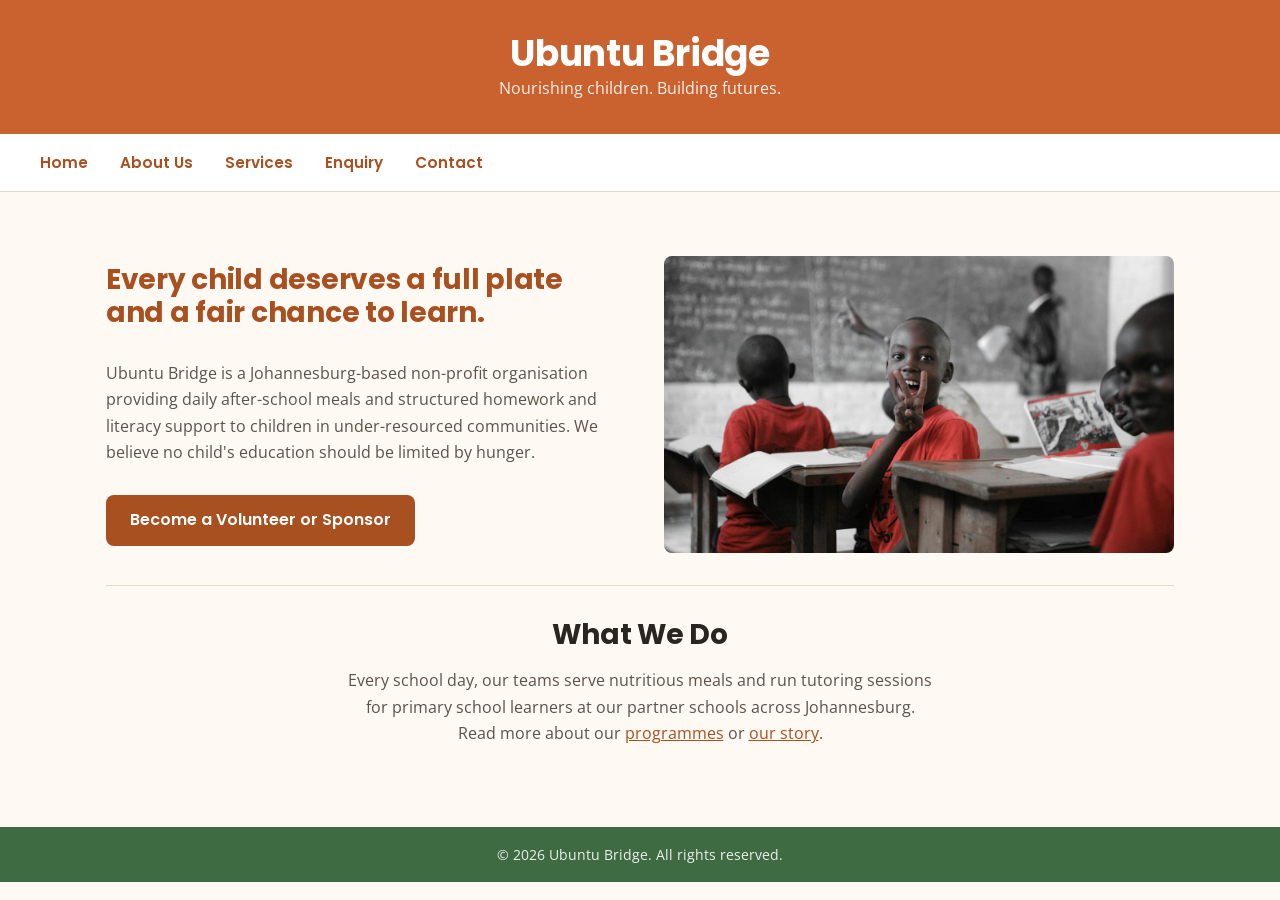
<file: index.html>
<!DOCTYPE html>
<html lang="en">
<head>
  <meta charset="UTF-8">
  <meta name="viewport" content="width=device-width, initial-scale=1.0">
  <title>Ubuntu Bridge | Home</title>
<meta name="description" content="Ubuntu Bridge is a Johannesburg non-profit providing daily after-school meals and homework support to children in under-resourced communities.">
  <!-- Google Fonts: Poppins for headings, Open Sans for body text -->
  <link rel="preconnect" href="https://fonts.googleapis.com">
  <link rel="preconnect" href="https://fonts.gstatic.com" crossorigin>
  <link href="https://fonts.googleapis.com/css2?family=Poppins:wght@600;700&family=Open+Sans:wght@400;600&display=swap" rel="stylesheet">
  <link rel="stylesheet" href="css/style.css">
</head>
<body>

  <!-- Site header: repeated identically on every page for brand consistency -->
  <header>
    <h1>Ubuntu Bridge</h1>
    <p>Nourishing children. Building futures.</p>
  </header>

  <!-- Primary navigation: same 5-page menu on every page, styled once in style.css -->
  <nav>
    <ul>
      <li><a href="index.html">Home</a></li>
      <li><a href="about.html">About Us</a></li>
      <li><a href="services.html">Services</a></li>
      <li><a href="enquiry.html">Enquiry</a></li>
      <li><a href="contact.html">Contact</a></li>
    </ul>
  </nav>

  <main>
    <!-- Hero: first thing a visitor sees. Image + heading + intro paragraph +
         call-to-action button, laid out side-by-side on desktop via CSS Grid. -->
    <section id="hero">
      <img src="images/hero-placeholder.jpg" alt="Children enjoying an after-school meal at an Ubuntu Bridge partner school">
      <h2>Every child deserves a full plate and a fair chance to learn.</h2>
      <p>
        Ubuntu Bridge is a Johannesburg-based non-profit organisation providing daily
        after-school meals and structured homework and literacy support to children
        in under-resourced communities. We believe no child's education should be
        limited by hunger.
      </p>
      <a href="enquiry.html" class="cta-button">Become a Volunteer or Sponsor</a>
    </section>

    <!-- Short summary section linking through to the full Services and About
         pages, so visitors who don't scroll far still get the key message. -->
    <section id="quick-intro">
      <h2>What We Do</h2>
      <p>
        Every school day, our teams serve nutritious meals and run tutoring sessions
        for primary school learners at our partner schools across Johannesburg.
        Read more about our <a href="services.html">programmes</a> or
        <a href="about.html">our story</a>.
      </p>
    </section>
  </main>

  <!-- Site footer: repeated identically on every page -->
  <footer>
    <p>&copy; 2026 Ubuntu Bridge. All rights reserved.</p>
  </footer>

</body>
</html>
</file>
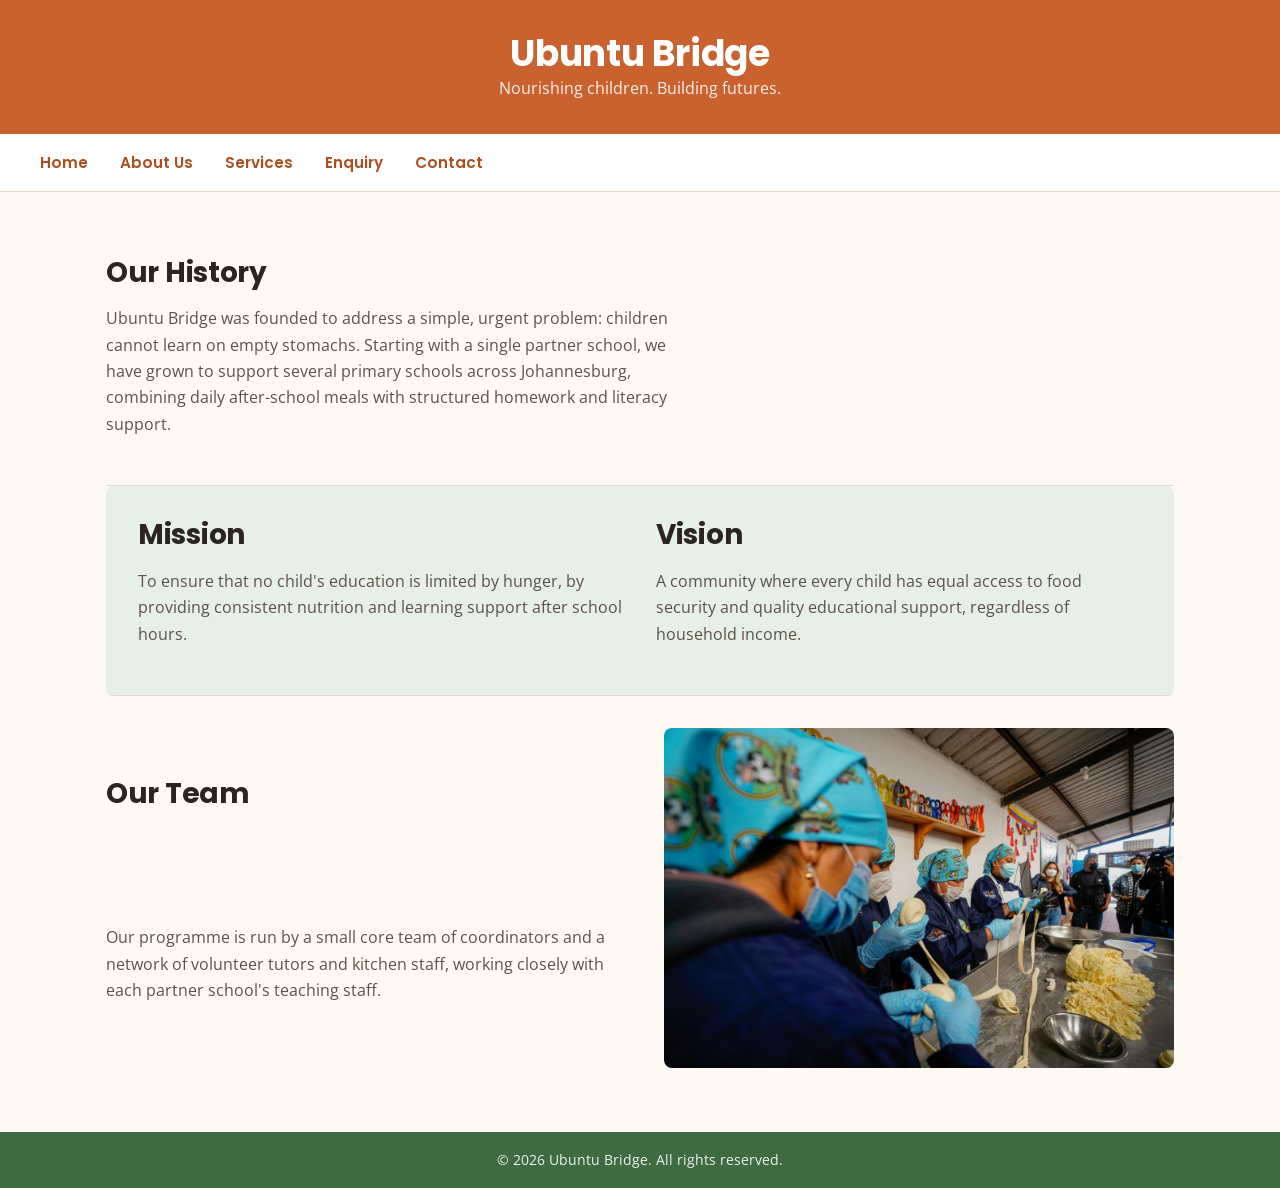
<file: about.html>
<!DOCTYPE html>
<html lang="en">
<head>
  <meta charset="UTF-8">
  <meta name="viewport" content="width=device-width, initial-scale=1.0">
  <title><meta name="description" content="Learn about Ubuntu Bridge's history, mission, and the team providing after-school meals and literacy support in Johannesburg.">Ubuntu Bridge | About Us</title>
  <link rel="preconnect" href="https://fonts.googleapis.com">
  <link rel="preconnect" href="https://fonts.gstatic.com" crossorigin>
  <link href="https://fonts.googleapis.com/css2?family=Poppins:wght@600;700&family=Open+Sans:wght@400;600&display=swap" rel="stylesheet">
  <link rel="stylesheet" href="css/style.css">
</head>
<body>

  <header>
    <h1>Ubuntu Bridge</h1>
    <p>Nourishing children. Building futures.</p>
  </header>

  <nav>
    <ul>
      <li><a href="index.html">Home</a></li>
      <li><a href="about.html">About Us</a></li>
      <li><a href="services.html">Services</a></li>
      <li><a href="enquiry.html">Enquiry</a></li>
      <li><a href="contact.html">Contact</a></li>
    </ul>
  </nav>

  <main>
    <!-- Background/origin story: builds trust before asking for donations/volunteers -->
    <section id="history">
      <h2>Our History</h2>
      <p>
        Ubuntu Bridge was founded to address a simple, urgent problem: children
        cannot learn on empty stomachs. Starting with a single partner school,
        we have grown to support several primary schools across Johannesburg,
        combining daily after-school meals with structured homework and
        literacy support.
      </p>
    </section>

    <!-- Mission and Vision share one section so they can sit side-by-side on
         desktop (see #mission-vision in style.css); each h2/p pair is placed
         into its own grid column/row using nth-of-type selectors, no extra markup needed. -->
    <section id="mission-vision">
      <h2>Mission</h2>
      <p>
        To ensure that no child's education is limited by hunger, by providing
        consistent nutrition and learning support after school hours.
      </p>
      <h2>Vision</h2>
      <p>
        A community where every child has equal access to food security and
        quality educational support, regardless of household income.
      </p>
    </section>

    <!-- Team section: text first, image last in the HTML so the page still
         reads sensibly with CSS disabled; desktop CSS reorders this into a
         two-column layout with the photo on the right. -->
    <section id="team">
      <h2>Our Team</h2>
      <p>
        Our programme is run by a small core team of coordinators and a
        network of volunteer tutors and kitchen staff, working closely with
        each partner school's teaching staff.
      </p>
      <img src="images/team-placeholder.jpg" alt="Ubuntu Bridge volunteer team at a partner school">
    </section>
  </main>

  <footer>
    <p>&copy; 2026 Ubuntu Bridge. All rights reserved.</p>
  </footer>

</body>
</html>
</file>
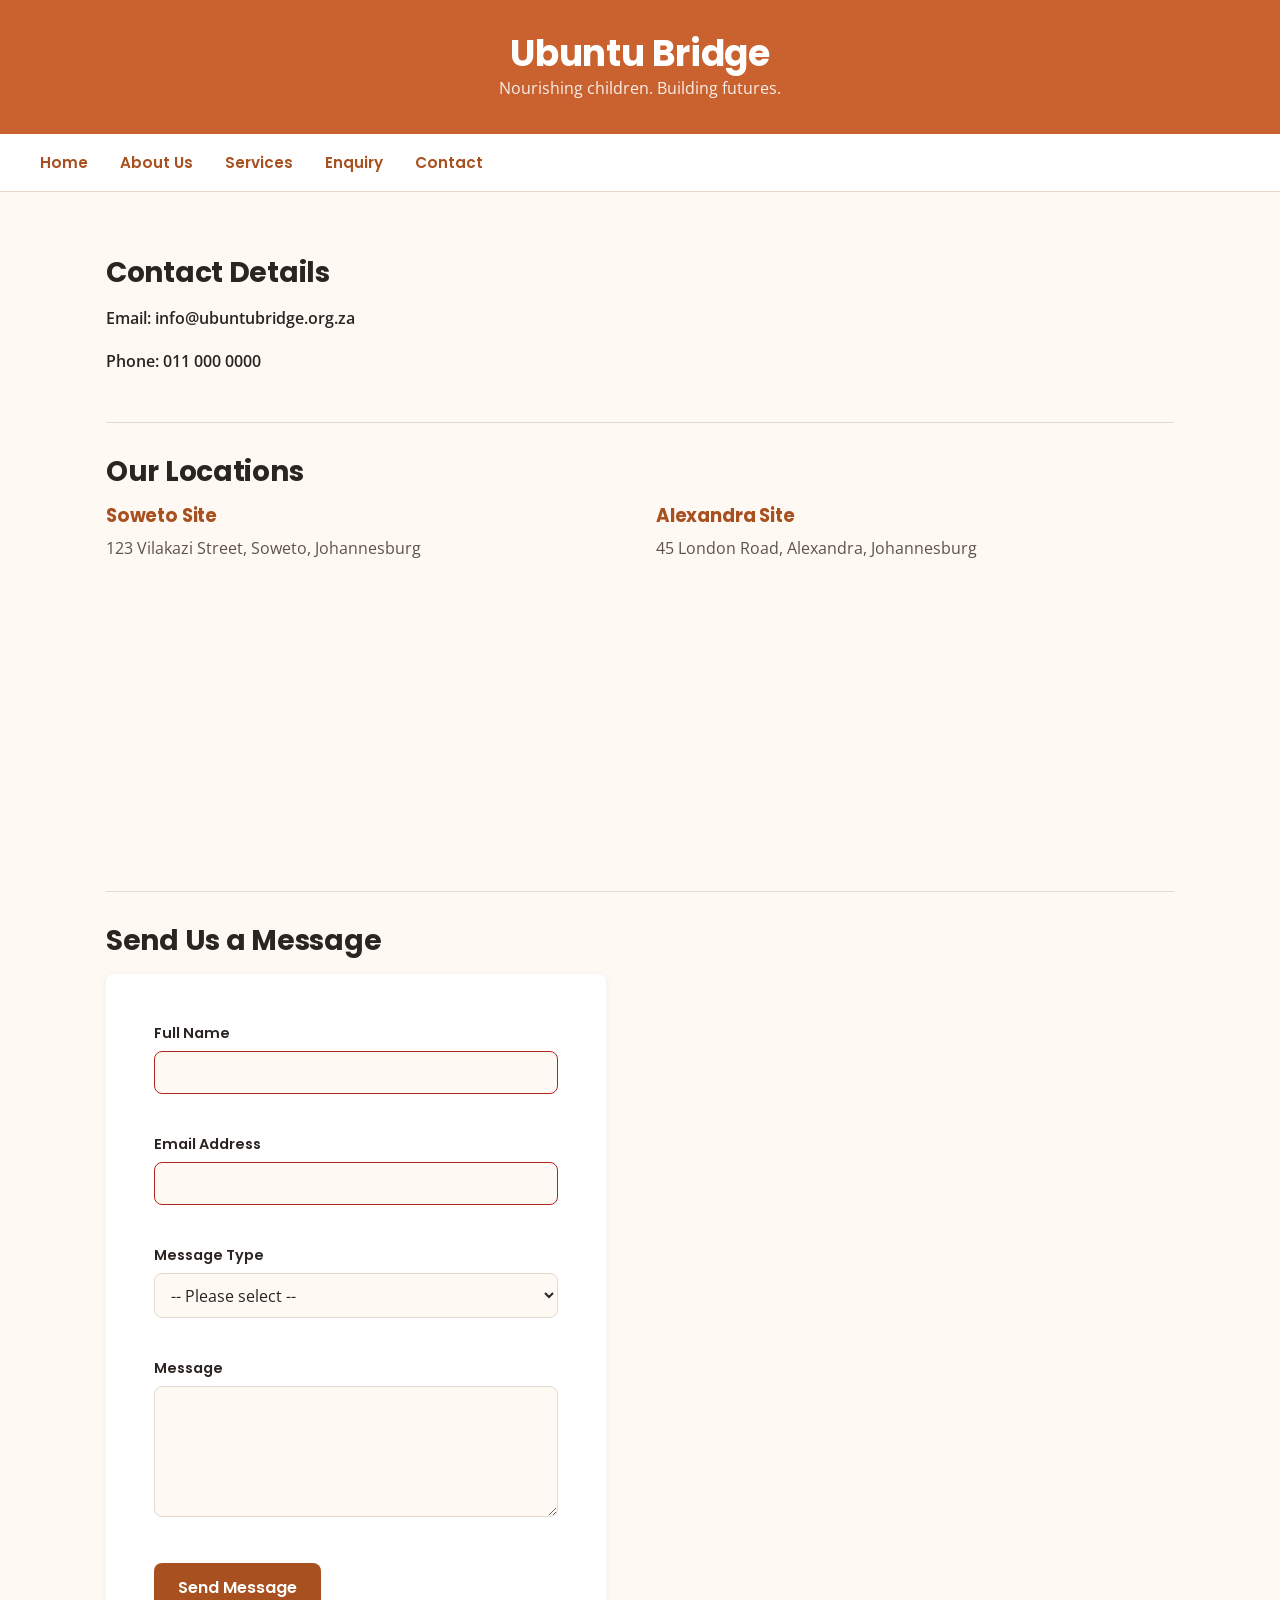
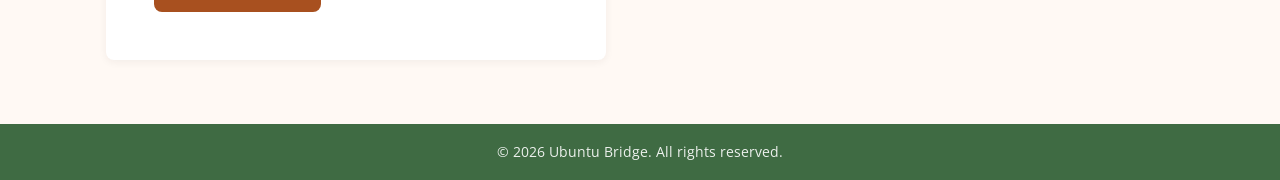
<file: contact.html>
<!DOCTYPE html>
<html lang="en">
<head>
  <meta charset="UTF-8">
  <meta name="viewport" content="width=device-width, initial-scale=1.0">
  <title><meta name="description" content="Contact Ubuntu Bridge or find our Soweto and Alexandra site locations in Johannesburg.">Ubuntu Bridge | Contact</title>
  <link rel="preconnect" href="https://fonts.googleapis.com">
  <link rel="preconnect" href="https://fonts.gstatic.com" crossorigin>
  <link href="https://fonts.googleapis.com/css2?family=Poppins:wght@600;700&family=Open+Sans:wght@400;600&display=swap" rel="stylesheet">
  <link rel="stylesheet" href="css/style.css">
</head>
<body>

  <header>
    <h1>Ubuntu Bridge</h1>
    <p>Nourishing children. Building futures.</p>
  </header>

  <nav>
    <ul>
      <li><a href="index.html">Home</a></li>
      <li><a href="about.html">About Us</a></li>
      <li><a href="services.html">Services</a></li>
      <li><a href="enquiry.html">Enquiry</a></li>
      <li><a href="contact.html">Contact</a></li>
    </ul>
  </nav>

  <main>
    <section id="contact-details">
      <h2>Contact Details</h2>
      <p>Email: info@ubuntubridge.org.za</p>
      <p>Phone: 011 000 0000</p>
    </section>

    <!-- Two site locations, each as an h3/p/div trio. On desktop these sit
         side-by-side in a 2-column grid (see #locations in style.css), matched
         up by their position (1st vs 2nd) using nth-of-type selectors.
         Embedded Google Maps iframes added in Part 3, replacing the placeholders. -->
    <section id="locations">
      <h2>Our Locations</h2>

      <h3>Soweto Site</h3>
      <p>123 Vilakazi Street, Soweto, Johannesburg</p>
      <iframe
        class="map-embed"
        src="https://www.google.com/maps?q=Vilakazi+Street,+Soweto,+Johannesburg&output=embed"
        loading="lazy"
        title="Map showing the Soweto site location">
      </iframe>

      <h3>Alexandra Site</h3>
      <p>45 London Road, Alexandra, Johannesburg</p>
      <iframe
        class="map-embed"
        src="https://www.google.com/maps?q=London+Road,+Alexandra,+Johannesburg&output=embed"
        loading="lazy"
        title="Map showing the Alexandra site location">
      </iframe>
    </section>

    <!-- Contact form: same div > label + input pattern as the enquiry form,
         so both forms share identical styling from style.css with no repeated CSS.
         JavaScript validation and submission handling added in Part 3 — see js/contact.js -->
    <section id="contact-form">
      <h2>Send Us a Message</h2>
      <form id="contactForm" action="#" method="post" novalidate>
        <div>
          <label for="fullName">Full Name</label>
          <input type="text" id="fullName" name="fullName" required>
          <span class="error-message" id="cFullNameError"></span>
        </div>

        <div>
          <label for="email">Email Address</label>
          <input type="email" id="email" name="email" required>
          <span class="error-message" id="cEmailError"></span>
        </div>

        <div>
          <label for="messageType">Message Type</label>
          <select id="messageType" name="messageType" required>
            <option value="">-- Please select --</option>
            <option value="general">General Enquiry</option>
            <option value="feedback">Feedback</option>
            <option value="partnership">Partnership Request</option>
          </select>
          <span class="error-message" id="messageTypeError"></span>
        </div>

        <div>
          <label for="message">Message</label>
          <textarea id="message" name="message" rows="5" required></textarea>
          <span class="error-message" id="cMessageError"></span>
        </div>

        <button type="submit">Send Message</button>
      </form>
      <div id="contactSuccess" class="form-success" hidden>
        Thank you for your message — someone from our team will respond soon.
      </div>
    </section>
  </main>

  <footer>
    <p>&copy; 2026 Ubuntu Bridge. All rights reserved.</p>
  </footer>

  <script src="js/contact.js"></script>
</body>
</html>
</file>
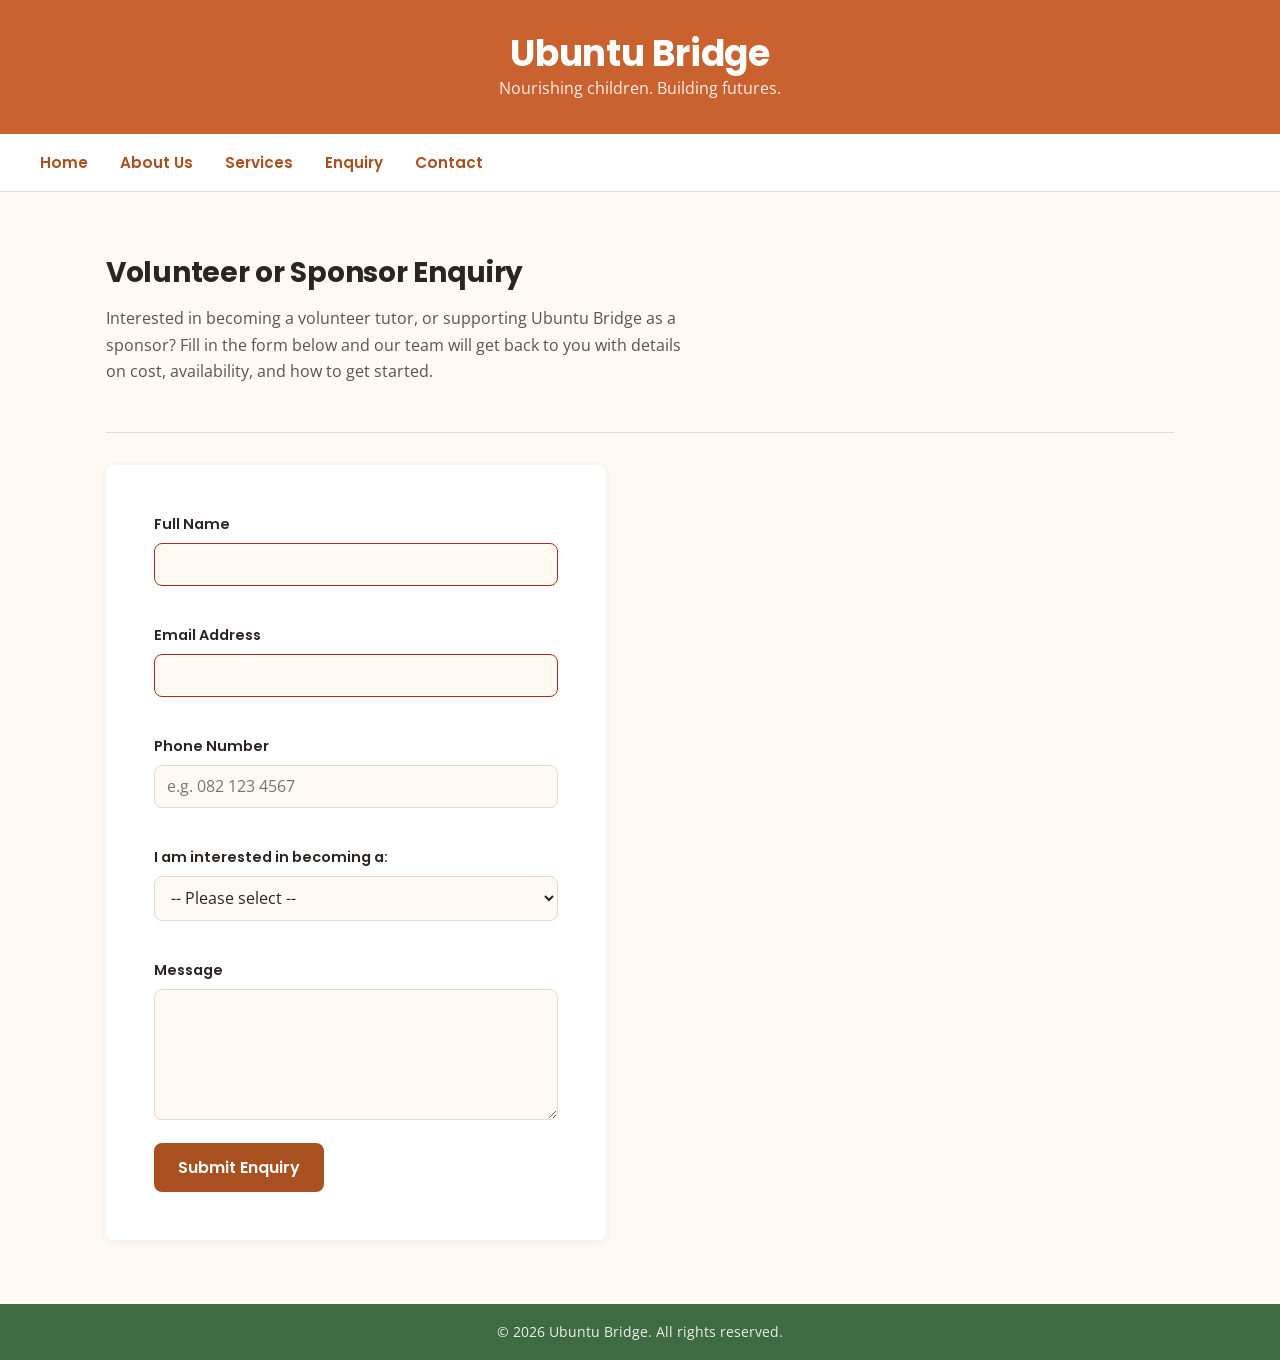
<file: enquiry.html>
<!DOCTYPE html>
<html lang="en">
<head>
  <meta charset="UTF-8">
  <meta name="viewport" content="width=device-width, initial-scale=1.0">
  <title><meta name="description" content="Enquire about becoming a volunteer tutor or sponsor with Ubuntu Bridge in Johannesburg.">Ubuntu Bridge | Enquiry</title>
  <link rel="preconnect" href="https://fonts.googleapis.com">
  <link rel="preconnect" href="https://fonts.gstatic.com" crossorigin>
  <link href="https://fonts.googleapis.com/css2?family=Poppins:wght@600;700&family=Open+Sans:wght@400;600&display=swap" rel="stylesheet">
  <link rel="stylesheet" href="css/style.css">
</head>
<body>

  <header>
    <h1>Ubuntu Bridge</h1>
    <p>Nourishing children. Building futures.</p>
  </header>

  <nav>
    <ul>
      <li><a href="index.html">Home</a></li>
      <li><a href="about.html">About Us</a></li>
      <li><a href="services.html">Services</a></li>
      <li><a href="enquiry.html">Enquiry</a></li>
      <li><a href="contact.html">Contact</a></li>
    </ul>
  </nav>

  <main>
    <section id="enquiry-intro">
      <h2>Volunteer or Sponsor Enquiry</h2>
      <p>
        Interested in becoming a volunteer tutor, or supporting Ubuntu Bridge
        as a sponsor? Fill in the form below and our team will get back to you
        with details on cost, availability, and how to get started.
      </p>
    </section>

    <!-- Enquiry form: every field is wrapped in its own <div> containing a
         <label> and its input, which lets style.css target "form div" once
         to space every field consistently instead of styling each field by hand.
         JavaScript validation and submission handling added in Part 3 — see js/enquiry.js -->
    <section id="enquiry-form">
      <form id="enquiryForm" action="#" method="post" novalidate>
        <div>
          <label for="fullName">Full Name</label>
          <input type="text" id="fullName" name="fullName" required>
          <span class="error-message" id="fullNameError"></span>
        </div>

        <div>
          <label for="email">Email Address</label>
          <input type="email" id="email" name="email" required>
          <span class="error-message" id="emailError"></span>
        </div>

        <div>
          <label for="phone">Phone Number</label>
          <input type="tel" id="phone" name="phone" placeholder="e.g. 082 123 4567">
          <span class="error-message" id="phoneError"></span>
        </div>

        <div>
          <label for="enquiryType">I am interested in becoming a:</label>
          <select id="enquiryType" name="enquiryType" required>
            <option value="">-- Please select --</option>
            <option value="volunteer">Volunteer Tutor</option>
            <option value="sponsor">Sponsor</option>
          </select>
          <span class="error-message" id="enquiryTypeError"></span>
        </div>

        <div>
          <label for="message">Message</label>
          <textarea id="message" name="message" rows="5"></textarea>
        </div>

        <button type="submit">Submit Enquiry</button>
      </form>
      <!-- Confirmation message shown by JS after a successful "submission" -->
      <div id="enquirySuccess" class="form-success" hidden>
        Thank you — your enquiry has been received. We'll be in touch about
        cost, availability, and next steps shortly.
      </div>
    </section>
  </main>

  <footer>
    <p>&copy; 2026 Ubuntu Bridge. All rights reserved.</p>
  </footer>

  <script src="js/enquiry.js"></script>
</body>
</html>
</file>
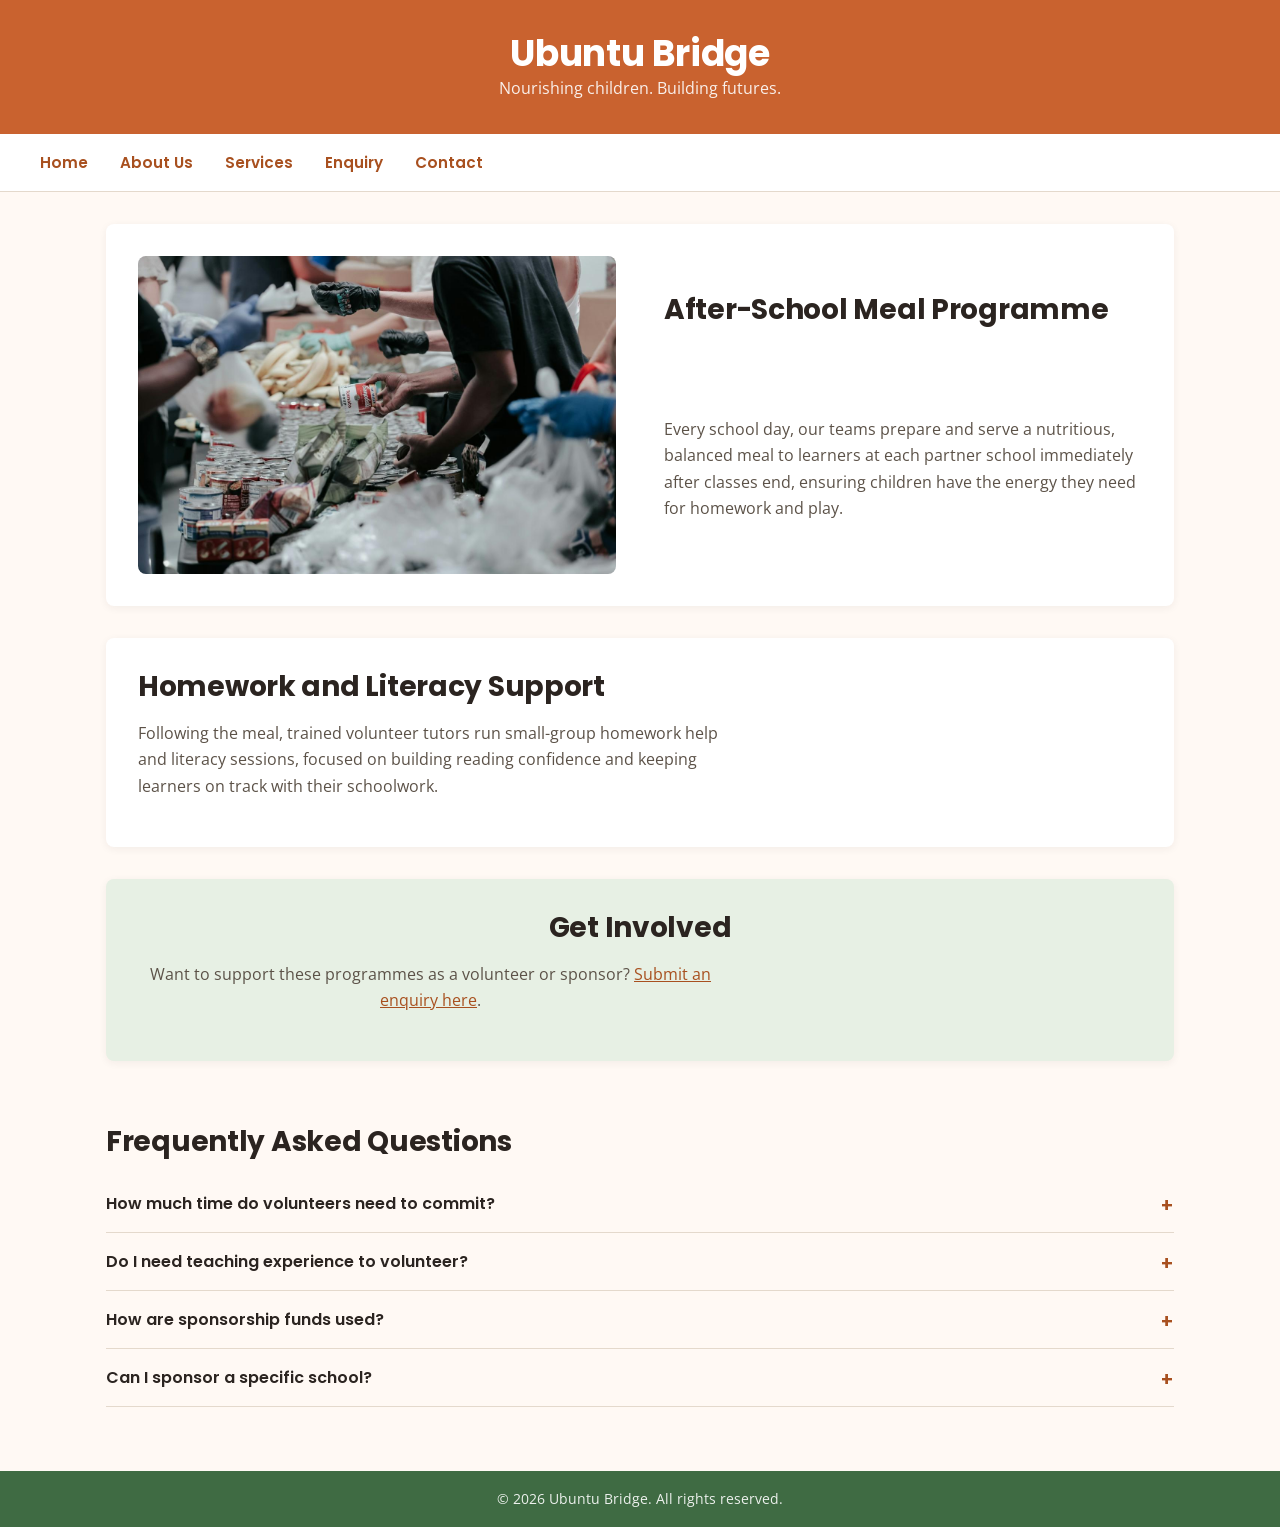
<file: services.html>
<!DOCTYPE html>
<html lang="en">
<head>
  <meta charset="UTF-8">
  <meta name="viewport" content="width=device-width, initial-scale=1.0">
  <title><meta name="description" content="Explore Ubuntu Bridge's after-school meal programme and homework and literacy support for children in Johannesburg.">Ubuntu Bridge | Services</title>
  <link rel="preconnect" href="https://fonts.googleapis.com">
  <link rel="preconnect" href="https://fonts.gstatic.com" crossorigin>
  <link href="https://fonts.googleapis.com/css2?family=Poppins:wght@600;700&family=Open+Sans:wght@400;600&display=swap" rel="stylesheet">
  <link rel="stylesheet" href="css/style.css">
</head>
<body>

  <header>
    <h1>Ubuntu Bridge</h1>
    <p>Nourishing children. Building futures.</p>
  </header>

  <nav>
    <ul>
      <li><a href="index.html">Home</a></li>
      <li><a href="about.html">About Us</a></li>
      <li><a href="services.html">Services</a></li>
      <li><a href="enquiry.html">Enquiry</a></li>
      <li><a href="contact.html">Contact</a></li>
    </ul>
  </nav>

  <main>
    <!-- Meal programme: image first, then text. Desktop CSS grid puts the
         photo on the left and heading/paragraph on the right (see #meals). -->
    <section id="meals">
      <h2>After-School Meal Programme</h2>
      <p>
        Every school day, our teams prepare and serve a nutritious, balanced
        meal to learners at each partner school immediately after classes end,
        ensuring children have the energy they need for homework and play.
      </p>
      <img src="images/meals-placeholder.jpg" alt="Volunteers serving an after-school meal">
    </section>

    <!-- Tutoring programme: text-only card, no image needed for this one -->
    <section id="tutoring">
      <h2>Homework and Literacy Support</h2>
      <p>
        Following the meal, trained volunteer tutors run small-group homework
        help and literacy sessions, focused on building reading confidence and
        keeping learners on track with their schoolwork.
      </p>
    </section>

    <!-- Call-to-action banner: styled with the pale green background used
         elsewhere for highlight/CTA sections, linking through to the enquiry form -->
    <section id="get-involved">
      <h2>Get Involved</h2>
      <p>
        Want to support these programmes as a volunteer or sponsor?
        <a href="enquiry.html">Submit an enquiry here</a>.
      </p>
    </section>
  <!-- Interactive FAQ accordion (Part 3). Each question is a <button> so it's
         keyboard-accessible; aria-expanded is toggled by js/accordion.js to tell
         screen readers whether the answer is currently visible. -->
    <section id="faq">
      <h2>Frequently Asked Questions</h2>

      <div class="accordion-item">
        <button class="accordion-trigger" aria-expanded="false">
          How much time do volunteers need to commit?
        </button>
        <div class="accordion-panel" hidden>
          <p>Most volunteer tutors commit to one or two afternoons a week during
          the school term, for about two hours per session.</p>
        </div>
      </div>

      <div class="accordion-item">
        <button class="accordion-trigger" aria-expanded="false">
          Do I need teaching experience to volunteer?
        </button>
        <div class="accordion-panel" hidden>
          <p>No formal teaching experience is required — we provide a short
          orientation session, and our coordinators support tutors throughout.</p>
        </div>
      </div>

      <div class="accordion-item">
        <button class="accordion-trigger" aria-expanded="false">
          How are sponsorship funds used?
        </button>
        <div class="accordion-panel" hidden>
          <p>Sponsorship funds go directly toward daily meal ingredients,
          tutoring materials, and transport for our partner-school programmes.</p>
        </div>
      </div>

      <div class="accordion-item">
        <button class="accordion-trigger" aria-expanded="false">
          Can I sponsor a specific school?
        </button>
        <div class="accordion-panel" hidden>
          <p>Yes — let us know your preference on the enquiry form and our team
          will confirm availability for that partner school.</p>
        </div>
      </div>
    </section></main>

  <footer>
    <p>&copy; 2026 Ubuntu Bridge. All rights reserved.</p>
  </footer>

<script src="js/accordion.js"></script></body>
</html>
</file>
<file: css/style.css>
/* ==========================================================================
   Ubuntu Bridge — Part 2 Stylesheet
   CSS Styling and Responsive Design
   Colour scheme: terracotta orange + leaf green (per Part 1 proposal)
   Approach: mobile-first — base rules target small screens, min-width
   media queries layer on tablet/desktop layout enhancements.
   ========================================================================== */

/* --------------------------------------------------------------------------
   2.1 Custom properties (used across the whole site — cascades everywhere,
   so a colour or spacing change only has to happen in one place)
   -------------------------------------------------------------------------- */
:root {
  /* Colour palette */
  --color-primary: #a8501f;        /* terracotta — text/accents, AA-safe on white */
  --color-primary-light: #e8895b;  /* lighter terracotta — hover/decorative */
  --color-primary-bg: #c9622f;     /* header/hero background */
  --color-secondary: #3f6b43;      /* leaf green — footer, secondary accents */
  --color-secondary-light: #e7f0e4;/* pale green — soft section backgrounds */
  --color-bg: #fff9f4;             /* warm off-white page background */
  --color-surface: #ffffff;        /* card/form surfaces */
  --color-text: #2b2420;           /* body text */
  --color-text-muted: #5c5248;     /* secondary text */
  --color-border: #e4d9cc;

  /* Typography */
  --font-heading: 'Poppins', Helvetica, Arial, sans-serif;
  --font-body: 'Open Sans', Helvetica, Arial, sans-serif;

  /* Layout */
  --max-width: 1100px;
  --radius: 8px;
  --spacing-sm: 0.5rem;
  --spacing-md: 1rem;
  --spacing-lg: 2rem;
  --spacing-xl: 3rem;
}

/* --------------------------------------------------------------------------
   2.2 Reset + base styles
   -------------------------------------------------------------------------- */
* {
  margin: 0;
  padding: 0;
  box-sizing: border-box;
}

html {
  scroll-behavior: smooth;
}

body {
  font-family: var(--font-body);
  font-size: 1rem;
  line-height: 1.65;
  color: var(--color-text);
  background-color: var(--color-bg);
}

img {
  max-width: 100%;
  display: block;
  border-radius: var(--radius);
}

a {
  color: var(--color-primary);
}

ul {
  list-style: none;
}

/* --------------------------------------------------------------------------
   2.3 Typography
   -------------------------------------------------------------------------- */
h1, h2, h3 {
  font-family: var(--font-heading);
  font-weight: 700;
  line-height: 1.2;
  color: var(--color-text);
  letter-spacing: -0.01em;
}

h1 {
  font-size: 2rem;
}

h2 {
  font-size: 1.5rem;
  margin-bottom: var(--spacing-md);
}

h3 {
  font-size: 1.15rem;
  margin-bottom: var(--spacing-sm);
  color: var(--color-primary);
}

p {
  margin-bottom: var(--spacing-md);
  max-width: 65ch;
  color: var(--color-text-muted);
}

/* --------------------------------------------------------------------------
   Header
   -------------------------------------------------------------------------- */
header {
  background-color: var(--color-primary-bg);
  color: var(--color-surface);
  text-align: center;
  padding: var(--spacing-lg) var(--spacing-md);
}

header h1 {
  color: var(--color-surface);
  font-size: 1.85rem;
}

header p {
  color: var(--color-surface);
  max-width: none;
  opacity: 0.9;
  margin-bottom: 0;
}

/* --------------------------------------------------------------------------
   Navigation
   -------------------------------------------------------------------------- */
nav {
  background-color: var(--color-surface);
  border-bottom: 1px solid var(--color-border);
  padding: var(--spacing-sm) var(--spacing-md);
  position: sticky;
  top: 0;
  z-index: 10;
}

nav ul {
  display: flex;
  flex-wrap: wrap;
  justify-content: center;
  gap: var(--spacing-md);
}

nav a {
  display: inline-block;
  text-decoration: none;
  color: var(--color-primary);
  font-family: var(--font-heading);
  font-weight: 600;
  font-size: 0.95rem;
  padding: var(--spacing-sm) var(--spacing-sm);
  border-radius: var(--radius);
  transition: background-color 0.2s ease, color 0.2s ease;
}

nav a:hover,
nav a:focus {
  background-color: var(--color-secondary-light);
  color: var(--color-secondary);
}

nav a:active {
  background-color: var(--color-secondary);
  color: var(--color-surface);
}

/* --------------------------------------------------------------------------
   2.4 Layout — main content container
   -------------------------------------------------------------------------- */
main {
  max-width: var(--max-width);
  margin: 0 auto;
  padding: var(--spacing-lg) var(--spacing-md);
}

main section {
  padding: var(--spacing-lg) 0;
  border-bottom: 1px solid var(--color-border);
}

main section:last-child {
  border-bottom: none;
}

/* --------------------------------------------------------------------------
   Buttons (shared by hero CTA and form submit buttons — minimum selectors,
   maximum reuse via the cascade)
   -------------------------------------------------------------------------- */
.cta-button,
button[type="submit"] {
  display: inline-block;
  font-family: var(--font-heading);
  font-weight: 600;
  font-size: 1rem;
  color: var(--color-surface);
  background-color: var(--color-primary);
  border: none;
  padding: 0.75rem 1.5rem;
  border-radius: var(--radius);
  text-decoration: none;
  cursor: pointer;
  transition: background-color 0.2s ease, transform 0.1s ease;
}

.cta-button:hover,
button[type="submit"]:hover,
.cta-button:focus,
button[type="submit"]:focus {
  background-color: var(--color-secondary);
}

.cta-button:active,
button[type="submit"]:active {
  transform: scale(0.98);
}

/* --------------------------------------------------------------------------
   2.5 Visual styling — page-specific sections
   -------------------------------------------------------------------------- */

/* Homepage hero */
#hero {
  text-align: center;
}

#hero img {
  margin-bottom: var(--spacing-md);
}

#hero h2 {
  color: var(--color-primary);
}

/* Homepage quick intro */
#quick-intro {
  text-align: center;
}

#quick-intro p {
  margin: 0 auto var(--spacing-md);
}

/* About: mission/vision */
#mission-vision {
  background-color: var(--color-secondary-light);
  border-radius: var(--radius);
  padding: var(--spacing-lg);
}

/* About: team */
#team img {
  margin-top: var(--spacing-md);
}

/* Services cards */
#meals, #tutoring, #get-involved {
  background-color: var(--color-surface);
  border-radius: var(--radius);
  padding: var(--spacing-lg);
  box-shadow: 0 2px 8px rgba(43, 36, 32, 0.06);
  margin-bottom: var(--spacing-lg);
  border-bottom: none;
}

#get-involved {
  background-color: var(--color-secondary-light);
  text-align: center;
}

/* Contact page */
#contact-details p {
  font-weight: 600;
  color: var(--color-text);
}

.map-placeholder {
  background-color: var(--color-secondary-light);
  border: 1px dashed var(--color-secondary);
  border-radius: var(--radius);
  color: var(--color-secondary);
  font-weight: 600;
  text-align: center;
  padding: var(--spacing-lg);
  margin-bottom: var(--spacing-lg);
}

/* --------------------------------------------------------------------------
   Forms (enquiry + contact — shared structure: div > label + input)
   -------------------------------------------------------------------------- */
form {
  max-width: 500px;
  background-color: var(--color-surface);
  border-radius: var(--radius);
  padding: var(--spacing-lg);
  box-shadow: 0 2px 8px rgba(43, 36, 32, 0.06);
}

form div {
  margin-bottom: var(--spacing-md);
}

label {
  display: block;
  font-family: var(--font-heading);
  font-weight: 600;
  font-size: 0.9rem;
  margin-bottom: 0.35rem;
  color: var(--color-text);
}

input,
select,
textarea {
  width: 100%;
  font-family: var(--font-body);
  font-size: 1rem;
  padding: 0.6rem 0.75rem;
  border: 1px solid var(--color-border);
  border-radius: var(--radius);
  background-color: var(--color-bg);
  color: var(--color-text);
}

input:focus,
select:focus,
textarea:focus {
  outline: 2px solid var(--color-primary-light);
  outline-offset: 1px;
  border-color: var(--color-primary);
}

textarea {
  resize: vertical;
}

/* --------------------------------------------------------------------------
   Footer
   -------------------------------------------------------------------------- */
footer {
  background-color: var(--color-secondary);
  color: var(--color-surface);
  text-align: center;
  padding: var(--spacing-md);
  font-size: 0.9rem;
}

footer p {
  color: var(--color-surface);
  max-width: none;
  margin-bottom: 0;
  opacity: 0.9;
}

/* ==========================================================================
   3. Responsive design — breakpoints and layout upgrades
   Mobile-first: everything above is the small-screen layout by default.
   From here we widen the layout for tablet and desktop.
   ========================================================================== */

/* 3.1 Tablet and up (~600px) */
@media (min-width: 600px) {
  header h1 {
    font-size: 2.25rem;
  }

  h2 {
    font-size: 1.75rem;
  }

  /* Mission/Vision side by side */
  #mission-vision {
    display: grid;
    grid-template-columns: 1fr 1fr;
    column-gap: var(--spacing-lg);
  }

  #mission-vision h2:nth-of-type(1) {
    grid-column: 1;
    grid-row: 1;
  }

  #mission-vision p:nth-of-type(1) {
    grid-column: 1;
    grid-row: 2;
  }

  #mission-vision h2:nth-of-type(2) {
    grid-column: 2;
    grid-row: 1;
  }

  #mission-vision p:nth-of-type(2) {
    grid-column: 2;
    grid-row: 2;
  }

  /* Locations side by side */
  #locations {
    display: grid;
    grid-template-columns: 1fr 1fr;
    column-gap: var(--spacing-lg);
  }

  #locations h2 {
    grid-column: 1 / -1;
    grid-row: 1;
  }

  #locations h3:nth-of-type(1) {
    grid-column: 1;
    grid-row: 2;
  }

  #locations p:nth-of-type(1) {
    grid-column: 1;
    grid-row: 3;
  }

  #locations .map-placeholder:nth-of-type(1) {
    grid-column: 1;
    grid-row: 4;
  }

  #locations h3:nth-of-type(2) {
    grid-column: 2;
    grid-row: 2;
  }

  #locations p:nth-of-type(2) {
    grid-column: 2;
    grid-row: 3;
  }

  #locations .map-placeholder:nth-of-type(2) {
    grid-column: 2;
    grid-row: 4;
  }
}

/* 3.2 Desktop and up (~900px) — introduce the structured grid layouts
   described in the proposal (single-column mobile -> grid desktop) */
@media (min-width: 900px) {
  nav ul {
    justify-content: flex-start;
    padding-left: var(--spacing-md);
  }

  /* Hero: image and text side by side */
  #hero {
    display: grid;
    grid-template-columns: 1fr 1fr;
    align-items: center;
    column-gap: var(--spacing-xl);
    text-align: left;
  }

  #hero img {
    grid-column: 2;
    grid-row: 1 / 4;
    margin-bottom: 0;
  }

  #hero h2 {
    grid-column: 1;
    grid-row: 1;
  }

  #hero p {
    grid-column: 1;
    grid-row: 2;
    max-width: none;
  }

  #hero .cta-button {
    grid-column: 1;
    grid-row: 3;
    justify-self: start;
  }

  /* About: team — text left, image right */
  #team {
    display: grid;
    grid-template-columns: 1fr 1fr;
    align-items: center;
    column-gap: var(--spacing-xl);
  }

  #team h2 {
    grid-column: 1;
    grid-row: 1;
  }

  #team p {
    grid-column: 1;
    grid-row: 2;
    max-width: none;
  }

  #team img {
    grid-column: 2;
    grid-row: 1 / 3;
    margin-top: 0;
  }

  /* Services: meals — image left, text right */
  #meals {
    display: grid;
    grid-template-columns: 1fr 1fr;
    align-items: center;
    column-gap: var(--spacing-xl);
  }

  #meals img {
    grid-column: 1;
    grid-row: 1 / 3;
  }

  #meals h2 {
    grid-column: 2;
    grid-row: 1;
  }

  #meals p {
    grid-column: 2;
    grid-row: 2;
    max-width: none;
  }

  /* Forms: give a bit more breathing room, keep readable line length */
  form {
    padding: var(--spacing-xl);
  }
}

/* --------------------------------------------------------------------------
   Part 3 additions: form validation feedback, success messages, map embeds
   -------------------------------------------------------------------------- */

/* Error text shown under a form field when JS validation fails */
.error-message {
  display: block;
  color: #b3261e;
  font-size: 0.85rem;
  margin-top: 0.3rem;
  min-height: 1.1rem; /* reserves space so the form doesn't jump when an error appears */
}

/* Red outline on a field that currently has an error next to it */
input:invalid:not(:placeholder-shown),
input.has-error,
select.has-error,
textarea.has-error {
  border-color: #b3261e;
}

/* Confirmation banner shown after a form "submits" successfully */
.form-success {
  background-color: var(--color-secondary-light);
  border: 1px solid var(--color-secondary);
  border-radius: var(--radius);
  color: var(--color-secondary);
  font-weight: 600;
  padding: var(--spacing-lg);
  text-align: center;
}

/* Submit button while the simulated submission is in progress */
button[type="submit"]:disabled {
  opacity: 0.7;
  cursor: not-allowed;
}

/* Embedded Google Maps on the Contact page, replacing the old placeholder divs */
.map-embed {
  width: 100%;
  height: 250px;
  border: none;
  border-radius: var(--radius);
  margin-bottom: var(--spacing-lg);
}

@media (min-width: 600px) {
  /* Maps sit inside the same 2-column grid as the location text */
  #locations .map-embed:nth-of-type(1) {
    grid-column: 1;
    grid-row: 4;
  }

  #locations .map-embed:nth-of-type(2) {
    grid-column: 2;
    grid-row: 4;
  }
}

/* --------------------------------------------------------------------------
   Part 3: FAQ accordion
   -------------------------------------------------------------------------- */
.accordion-item {
  border-bottom: 1px solid var(--color-border);
}

.accordion-trigger {
  width: 100%;
  text-align: left;
  background: none;
  border: none;
  font-family: var(--font-heading);
  font-weight: 600;
  font-size: 1rem;
  color: var(--color-text);
  padding: var(--spacing-md) 0;
  cursor: pointer;
  position: relative;
  padding-right: 2rem; /* room for the +/- indicator */
}

/* Plus/minus indicator, swapped via aria-expanded rather than a second element */
.accordion-trigger::after {
  content: "+";
  position: absolute;
  right: 0;
  top: var(--spacing-md);
  font-size: 1.2rem;
  color: var(--color-primary);
}

.accordion-trigger[aria-expanded="true"]::after {
  content: "−";
}

.accordion-panel {
  padding-bottom: var(--spacing-md);
}
</file>
